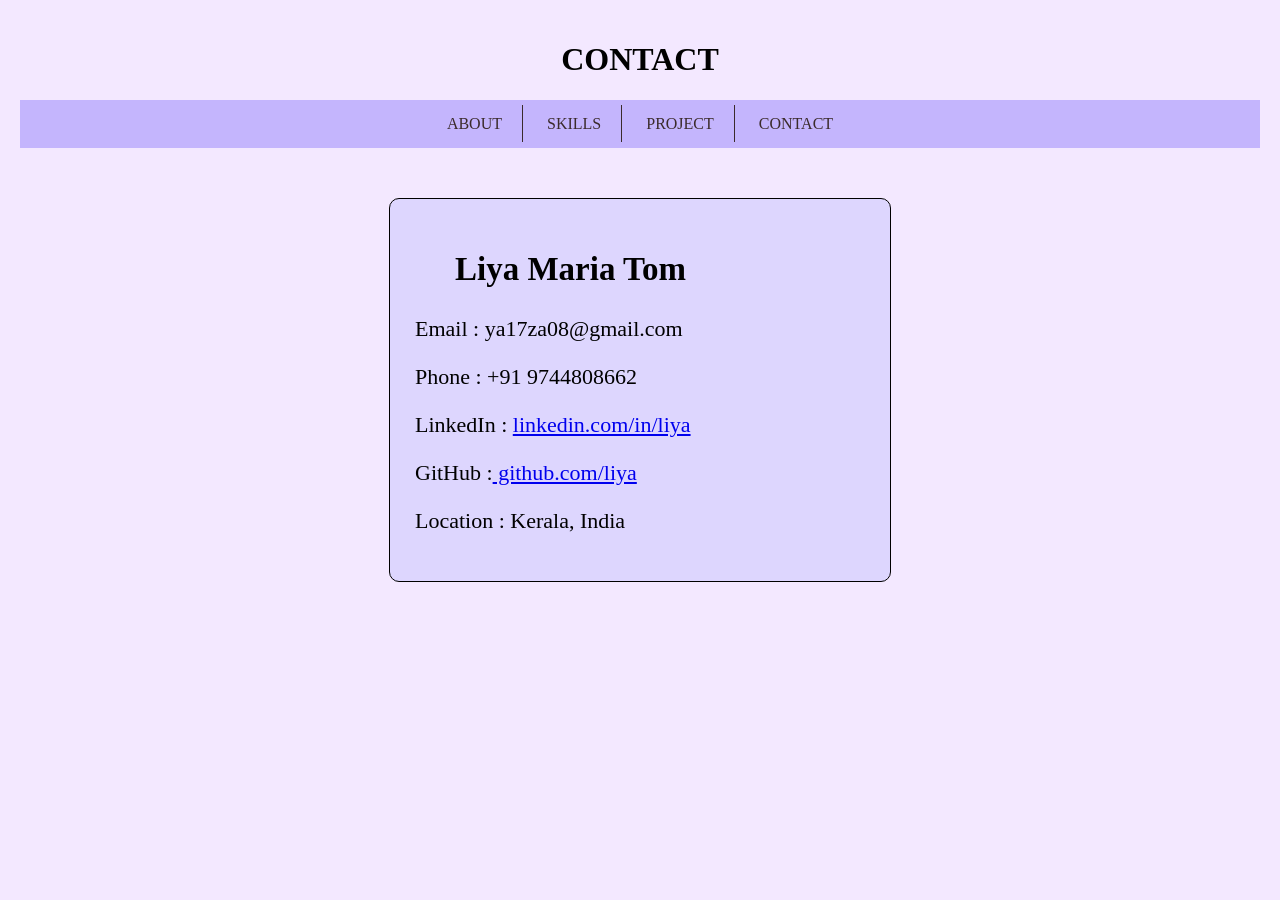
<file: contact.html>
<!DOCTYPE html>
<html lang="en">
<head>
    <meta charset="UTF-8">
    <meta name="viewport" content="width=device-width, initial-scale=1.0">
     <title>portfolio</title>
  <link rel="stylesheet" href="p.css">
  <link rel="stylesheet" href="home.css">
    </head>
<body>
     <h1><b> CONTACT</b></h1>
     <nav>
        <a href="index.html">ABOUT</a>
        <a href="skills.html"> SKILLS</a>
        <a href="project.html">PROJECT</a>
        <a href="contact.html">CONTACT</a>
     </nav>

<div class="contactbox">

    <h2>Liya Maria Tom</h2>

    <p>Email : ya17za08@gmail.com</p>

    <p>Phone : +91 9744808662</p>

    <p>LinkedIn : <a href ="https://www.linkedin.com/in/liya-maria-tom-1a592a302"> linkedin.com/in/liya </a> </p>

    <p>GitHub :<a href="https://github.com/liyamariatom"> github.com/liya </a></p>

    <p>Location : Kerala, India</p>

</div>

</body>
</html>
</file>
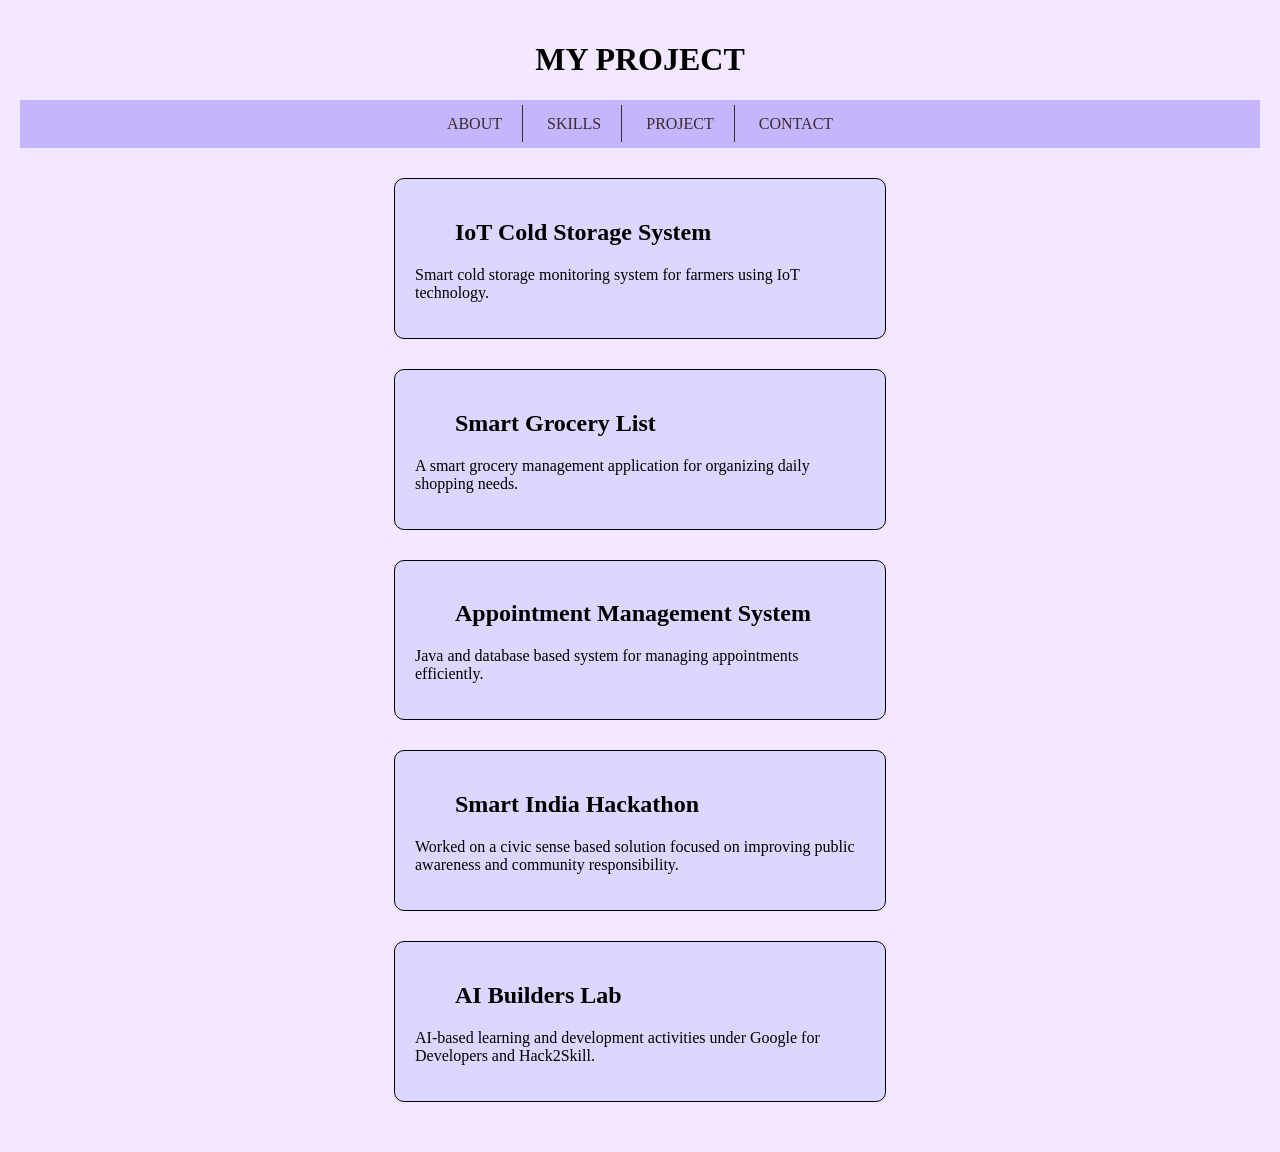
<file: project.html>
<!DOCTYPE html>
<html lang="en">
<head>
    <meta charset="UTF-8">
    <meta name="viewport" content="width=device-width, initial-scale=1.0">
     <title>portfolio</title>
  <link rel="stylesheet" href="p.css">
  <link rel="stylesheet" href="home.css">
    </head>
<body>
     <h1><b> MY PROJECT</b></h1>
     <nav>
        <a href="index.html">ABOUT</a>
        <a href="skills.html"> SKILLS</a>
        <a href="project.html">PROJECT</a>
        <a href="contact.html">CONTACT</a>
     </nav>

<div class="box">
    <h2>IoT Cold Storage System</h2>
    <p>
        Smart cold storage monitoring system for farmers using IoT technology.
    </p>
</div>

<div class="box">
    <h2>Smart Grocery List</h2>
    <p>
        A smart grocery management application for organizing daily shopping needs.
    </p>
</div>

<div class="box">
    <h2>Appointment Management System</h2>
    <p>
        Java and database based system for managing appointments efficiently.
    </p>
</div>

<div class="box">
<h2>Smart India Hackathon</h2>

<p>
    Worked on a civic sense based solution focused on improving public awareness and community responsibility.
</p></div>

<div class="box">
    <h2>AI Builders Lab</h2>
    <p>
        AI-based learning and development activities under Google for Developers and Hack2Skill.
    </p>
</div>




       </body>
</html>
</file>
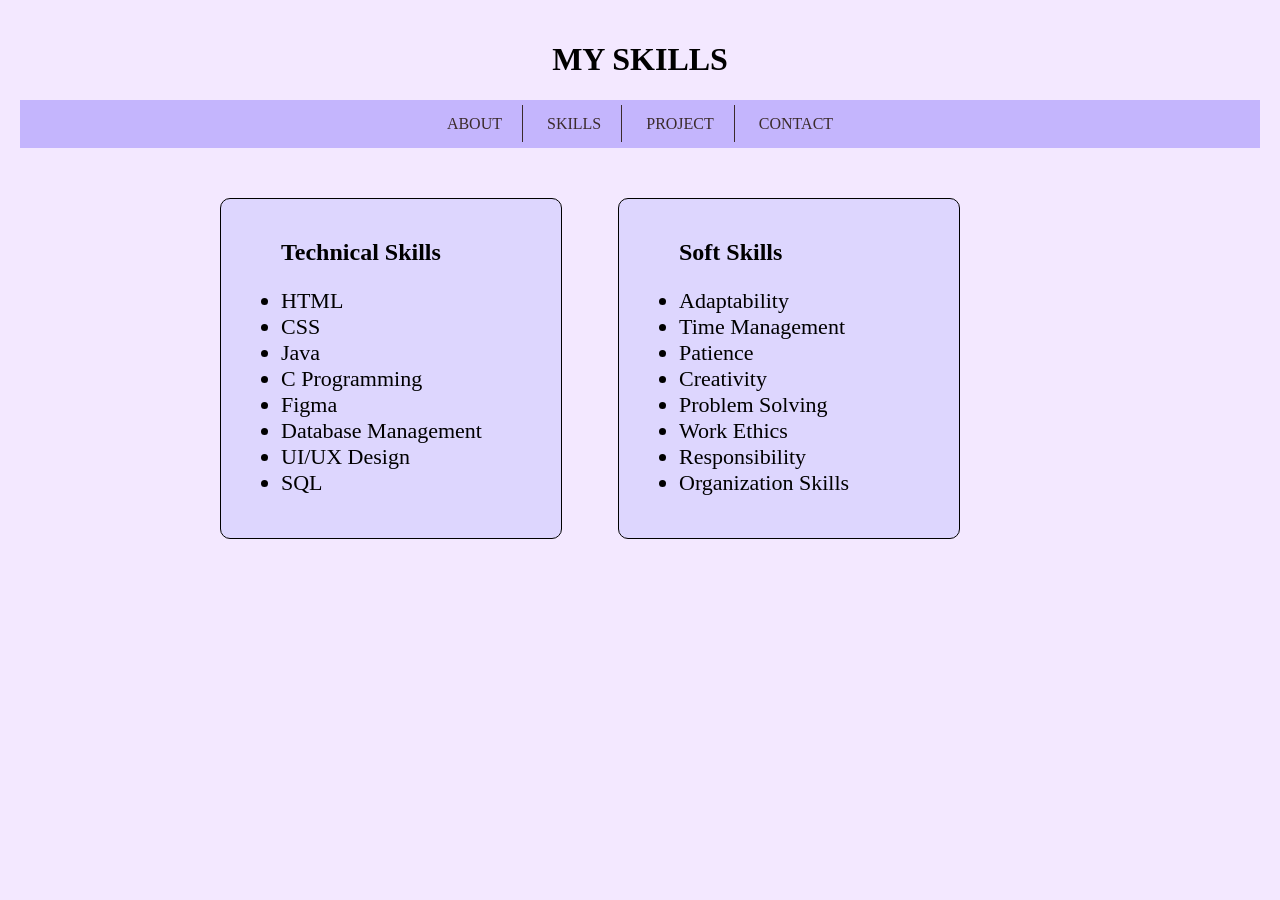
<file: skills.html>
<!DOCTYPE html>
<html lang="en">
<head>
    <meta charset="UTF-8">
    <meta name="viewport" content="width=device-width, initial-scale=1.0">
     <title>portfolio</title>
  <link rel="stylesheet" href="p.css">
  <link rel="stylesheet" href="home.css">
    </head>
<body>
     <h1><b> MY SKILLS</b></h1>
     <nav>
        <a href="index.html">ABOUT</a>
        <a href="skills.html"> SKILLS</a>
        <a href="project.html">PROJECT</a>
        <a href="contact.html">CONTACT</a>
     </nav>
     <div class="leftbox">
<h2>Technical Skills</h2>

<ul>
    <li>HTML</li>
    <li>CSS</li>
    <li>Java</li>
    <li>C Programming</li>
    <li>Figma</li>
    <li>Database Management</li>
    <li>UI/UX Design</li>
    <li>SQL</li>
</ul>
</div>
<div class="rightbox">
<h2>Soft Skills</h2>

<ul>
    <li>Adaptability</li>
    <li>Time Management</li>
    <li>Patience</li>
    <li>Creativity</li>
    <li>Problem Solving</li>
    <li>Work Ethics</li>
    <li>Responsibility</li>
    <li>Organization Skills</li>
</ul>
</div>
     </body>
</html>
</file>
<file: p.css>
body{
 background-color:#F3E8FF;
    font-family:'Times New Roman', Times, serif ;
    margin: 0%;
    padding: 20px;

body{
 background-color:#F3E8FF;
    font-family:'Times New Roman', Times, serif ;
    margin: 0%;
    padding: 20px;
    
}
</file>
<file: home.css>
h1{
    text-align:center;
}

.pic{
   
    width:350px;
    height:450px;

    position:absolute;
    left:20px;
    top:30%;
}
.name{
    margin-left:450px;
     position:absolute;
    top:300px;
    font-size:25px;
}
.nl{
    margin-left:500px;
     position:absolute;
    top:350px;
    font-size:25px;
}
nav{
    background-color:#C4B5FD;
    padding:15px;
    text-align:center;
}
nav a{
    color:rgb(59, 43, 43);
    padding:10px 20px;
    border-right:1px solid rgb(59, 43, 43);
    text-decoration:none;
}

nav a:last-child{
    border-right:none;
}

h2{
    margin-left:40px;
}

ul{
    font-size:22px;
}

.leftbox{
    border:1px solid black;
    width:300px;
    padding:20px;
    border-radius:10px;
    background-color:#DDD6FE;
    float:left;
    margin-left:200px;
    margin-top:50px;
}

.rightbox{
    border:1px solid black;
    width:300px;
    padding:20px;
    border-radius:10px;
    background-color:#DDD6FE;

    float:right;
    margin-right:300px;
    margin-top:50px;
}




.box{
    border:1px solid black;
    width:450px;
    padding:20px;
    margin:30px auto;
    border-radius:10px;
    background-color:#DDD6FE;
}



.contactbox{
    border:1px solid black;
    width:450px;
    padding:25px;
    margin:50px auto;
    border-radius:10px;

    background-color:#DDD6FE;

    font-size:22px;

}
</file>
